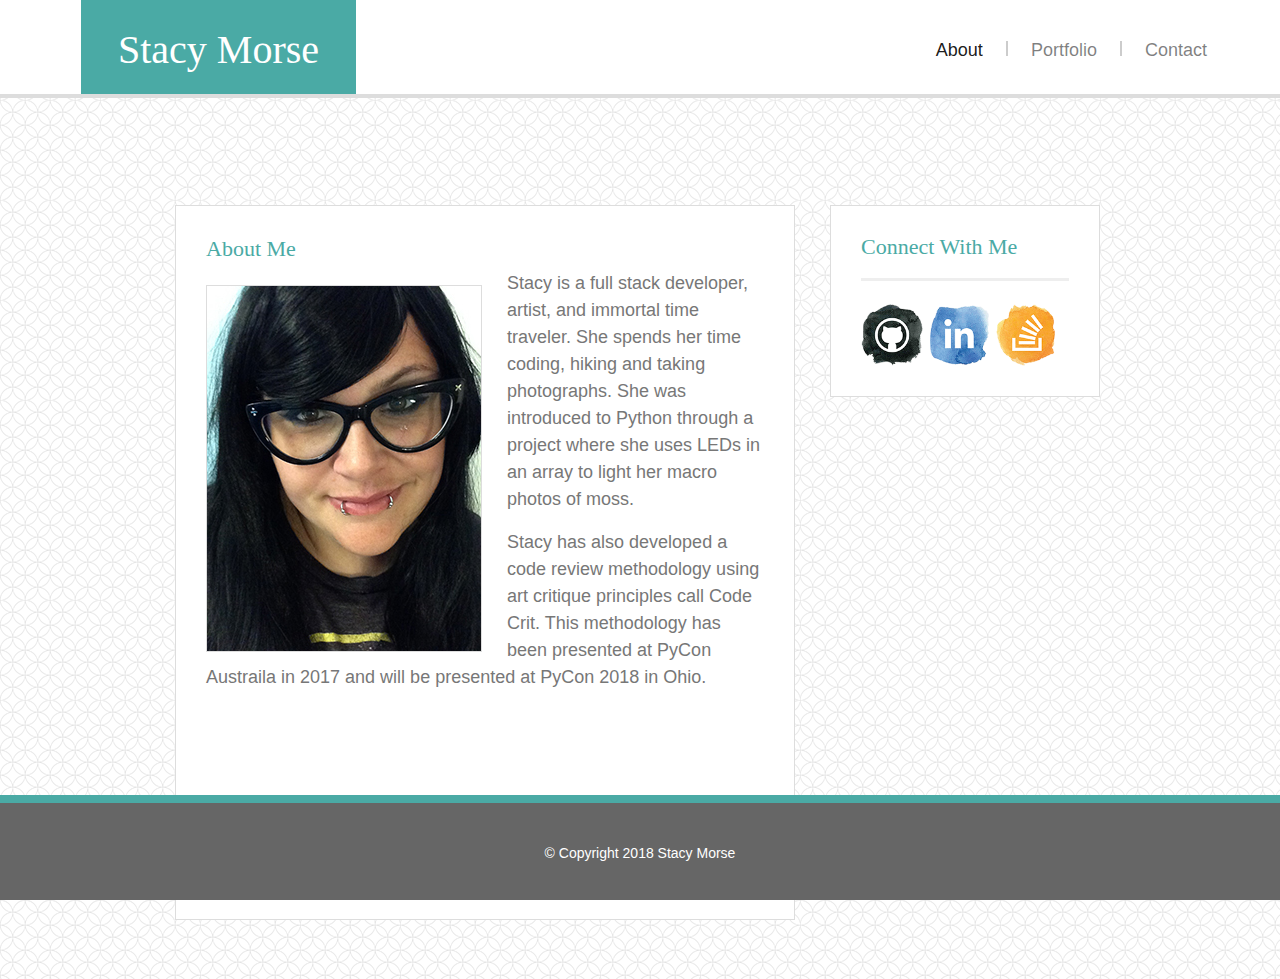
<file: index.html>
<!-- Demo Layout for Bootstrap (with panels) -->
<!DOCTYPE html>
<html lang="en-us">

<head>

  <meta charset="UTF-8">
  <meta name="viewport" content="width=device-width, initial-scale=1, shrink-to-fit=no">

  <title>My First Website</title>

  <link rel="stylesheet" href="https://maxcdn.bootstrapcdn.com/bootstrap/4.0.0/css/bootstrap.min.css">
  <link rel="stylesheet" href="assets/css/style.css">

</head>

<body>

    <div class="container-fluid" id="top-header">
        <div class="row mx-auto" id="row-header">
            <nav class="navbar navbar-expand-lg navbar-light ">
                <a class="navbar-brand" id="my-name" href="#">Stacy Morse</a>
                <button class="navbar-toggler" type="button" data-toggle="collapse" data-target="#navbarNavAltMarkup" aria-controls="navbarNavAltMarkup" aria-expanded="false" aria-label="Toggle navigation">
                    <span class="navbar-toggler-icon"></span>
                </button>
                <div class="collapse navbar-collapse" id="navbarNavAltMarkup">
                    <div class="navbar-nav ml-auto">
                        <a class="nav-item nav-link active" href="index.html">About <span class="sr-only">(current)</span></a>
                        <span class="menu-vertical-bar"></span>
                        <a class="nav-item nav-link" href="portfolio.html">Portfolio</a>
                        <span class="menu-vertical-bar"></span>
                        <a class="nav-item nav-link" href="contact.html">Contact</a>
                    </div>
                </div>
            </nav>
        </div>
    </div>

    <div class="container" id="content-container">
        <div class="row py-4">
            <!-- spacer row for xs sm viewport    -->
            </div>
        <div class="row mx-auto py-4">
            <div class="col-md-8" id="content-area">
                <h2>About Me</h2>
    
                <img class="image-responsive" id="my-image" src="assets/images/me.jpg" alt="Stacy Morse">
    
                <p>
                    Stacy is a full stack developer, artist, and immortal time traveler.
                    She spends her time coding, hiking and taking photographs. She was introduced
                    to Python through a project where she uses LEDs in an array to light her
                    macro photos of moss.
                </p>
                <p>
                    Stacy has also developed a code review methodology using art critique principles
                    call Code Crit. This methodology has been presented at PyCon Austraila in 2017 and will be
                    presented at PyCon 2018 in Ohio.
                </p>
            </div>
            <div class="col-md-4" id="side-section">
                <h2>Connect With Me</h2>
    
                <a href="https://github.com/geekgirlbeta" target="_blank"><img src="assets/images/githubicon.png" alt="GitHub Link" class="img-fluid img-responsive social-media"></a>
                <a href="https://www.linkedin.com/in/stacy-morse-8aa86599/" target="_blank"><img src="assets/images/linkedinicon.png" alt="Stacy's Linkedin" class="img-fluid img-responsive social-media"></a>
                <a href="https://stackoverflow.com/users/7307770/stacym" target="_blank"><img src="assets/images/stackoverflowicon.png" alt="Stack Overflow" class="img-fluid img-responsive social-media"></a>
            </div>
        </div>    
    </div>

<div class="fixed-bottom">
    <footer class="footer">
            &copy; Copyright 2018 Stacy Morse 
    </footer>
</div>

 <script src="https://code.jquery.com/jquery-3.2.1.slim.min.js" integrity="sha384-KJ3o2DKtIkvYIK3UENzmM7KCkRr/rE9/Qpg6aAZGJwFDMVNA/GpGFF93hXpG5KkN" crossorigin="anonymous"></script>
    <script src="https://cdnjs.cloudflare.com/ajax/libs/popper.js/1.12.9/umd/popper.min.js" integrity="sha384-ApNbgh9B+Y1QKtv3Rn7W3mgPxhU9K/ScQsAP7hUibX39j7fakFPskvXusvfa0b4Q" crossorigin="anonymous"></script>
    <script src="https://maxcdn.bootstrapcdn.com/bootstrap/4.0.0/js/bootstrap.min.js" integrity="sha384-JZR6Spejh4U02d8jOt6vLEHfe/JQGiRRSQQxSfFWpi1MquVdAyjUar5+76PVCmYl" crossorigin="anonymous"></script>
  
    </body>

</html>
</file>
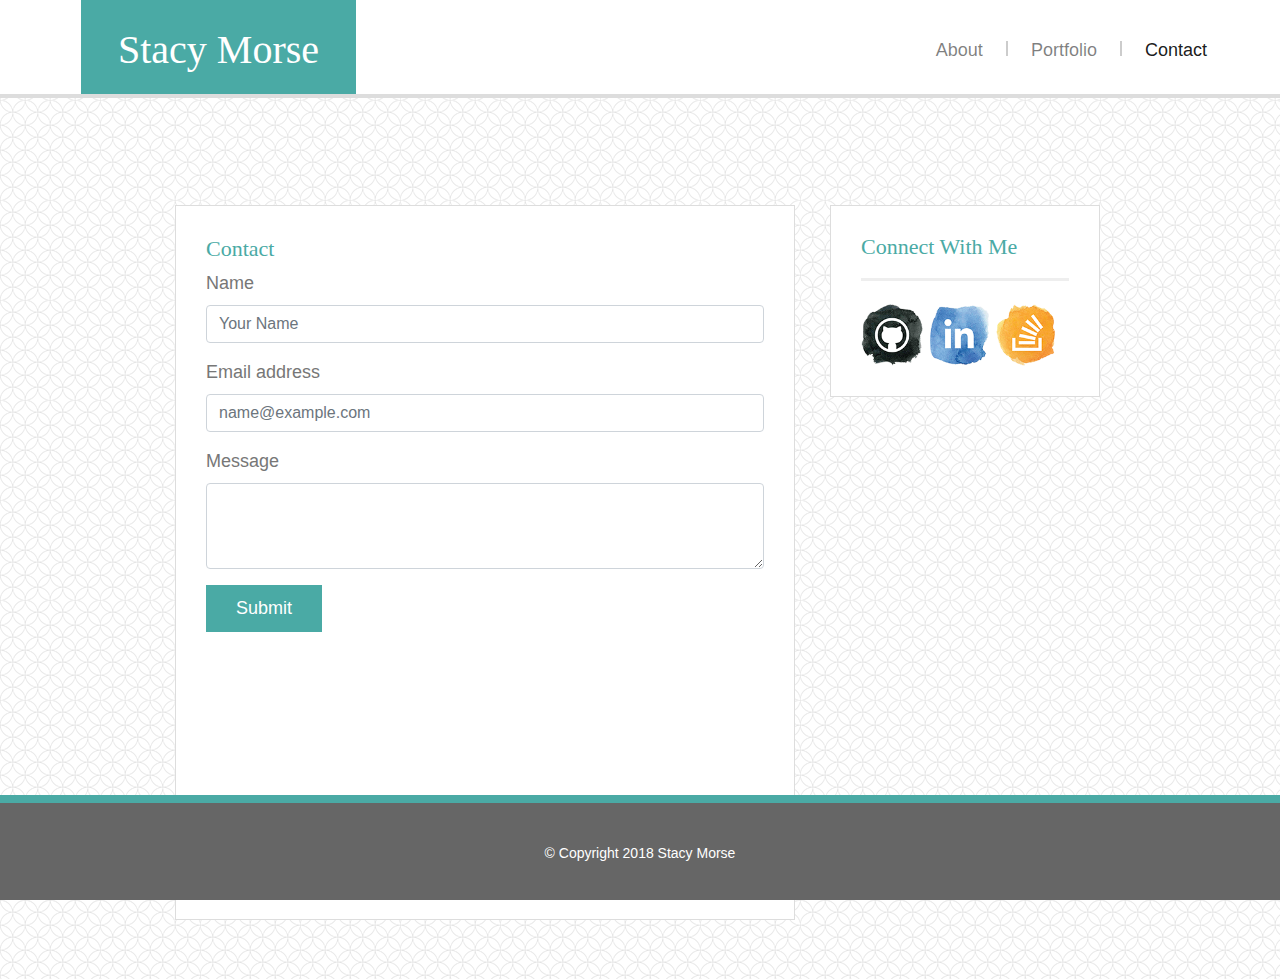
<file: contact.html>
<!-- Demo Layout for Bootstrap (with panels) -->
<!DOCTYPE html>
<html lang="en-us">

<head>

  <meta charset="UTF-8">
  <meta name="viewport" content="width=device-width, initial-scale=1, shrink-to-fit=no">

  <title>My First Website</title>

  <link rel="stylesheet" href="https://maxcdn.bootstrapcdn.com/bootstrap/4.0.0/css/bootstrap.min.css">
  <link rel="stylesheet" href="assets/css/style.css">

</head>

<body>

    <div class="container-fluid" id="top-header">
        <div class="row mx-auto" id="row-header">
            <nav class="navbar navbar-expand-lg navbar-light ">
                <a class="navbar-brand" id="my-name" href="#">Stacy Morse</a>
                <button class="navbar-toggler" type="button" data-toggle="collapse" data-target="#navbarNavAltMarkup" aria-controls="navbarNavAltMarkup" aria-expanded="false" aria-label="Toggle navigation">
                    <span class="navbar-toggler-icon"></span>
                </button>
                <div class="collapse navbar-collapse" id="navbarNavAltMarkup">
                    <div class="navbar-nav ml-auto">
                        <a class="nav-item nav-link" href="index.html">About <span class="sr-only">(current)</span></a>
                        <span class="menu-vertical-bar"></span>
                        <a class="nav-item nav-link" href="portfolio.html">Portfolio</a>
                        <span class="menu-vertical-bar"></span>
                        <a class="nav-item nav-link active" href="contact.html">Contact</a>
                    </div>
                </div>
            </nav>
        </div>
    </div>

    <div class="container" id="content-container">
        <div class="row py-4">
            <!-- spacer row for xs sm viewport    -->
            </div>
        <div class="row mx-auto py-4">
            <div class="col-md-8" id="content-area">
                <h2>Contact</h2>
    
                <form>
                        <div class="form-group">
                          <label for="exampleFormControlInput1">Name</label>
                          <input type="name" class="form-control" id="exampleFormControlInput1" placeholder="Your Name">
                        </div>
                        <div class="form-group">
                            <label for="exampleFormControlInput1">Email address</label>
                            <input type="email" class="form-control" id="exampleFormControlInput1" placeholder="name@example.com">
                        </div>
                        <div class="form-group">
                          <label for="exampleFormControlTextarea1">Message</label>
                          <textarea class="form-control" id="exampleFormControlTextarea1" rows="3"></textarea>
                        </div>
                        <div class="form-group">
                            <input type="submit" value="Submit">
                        </div>
                      </form>
            </div>
            <div class="col-md-4" id="side-section">
                <h2>Connect With Me</h2>
    
                <a href="https://github.com/geekgirlbeta" target="_blank"><img src="assets/images/githubicon.png" alt="GitHub Link" class="img-fluid img-responsive social-media"></a>
                <a href="https://www.linkedin.com/in/stacy-morse-8aa86599/" target="_blank"><img src="assets/images/linkedinicon.png" alt="Stacy's Linkedin" class="img-fluid img-responsive social-media"></a>
                <a href="https://stackoverflow.com/users/7307770/stacym" target="_blank"><img src="assets/images/stackoverflowicon.png" alt="Stack Overflow" class="img-fluid img-responsive social-media"></a>
            </div>
        </div>    
    </div>

<div class="fixed-bottom">
    <footer class="footer">
            &copy; Copyright 2018 Stacy Morse 
    </footer>
</div>

 <script src="https://code.jquery.com/jquery-3.2.1.slim.min.js" integrity="sha384-KJ3o2DKtIkvYIK3UENzmM7KCkRr/rE9/Qpg6aAZGJwFDMVNA/GpGFF93hXpG5KkN" crossorigin="anonymous"></script>
    <script src="https://cdnjs.cloudflare.com/ajax/libs/popper.js/1.12.9/umd/popper.min.js" integrity="sha384-ApNbgh9B+Y1QKtv3Rn7W3mgPxhU9K/ScQsAP7hUibX39j7fakFPskvXusvfa0b4Q" crossorigin="anonymous"></script>
    <script src="https://maxcdn.bootstrapcdn.com/bootstrap/4.0.0/js/bootstrap.min.js" integrity="sha384-JZR6Spejh4U02d8jOt6vLEHfe/JQGiRRSQQxSfFWpi1MquVdAyjUar5+76PVCmYl" crossorigin="anonymous"></script>
  
    </body>

</html>
</file>
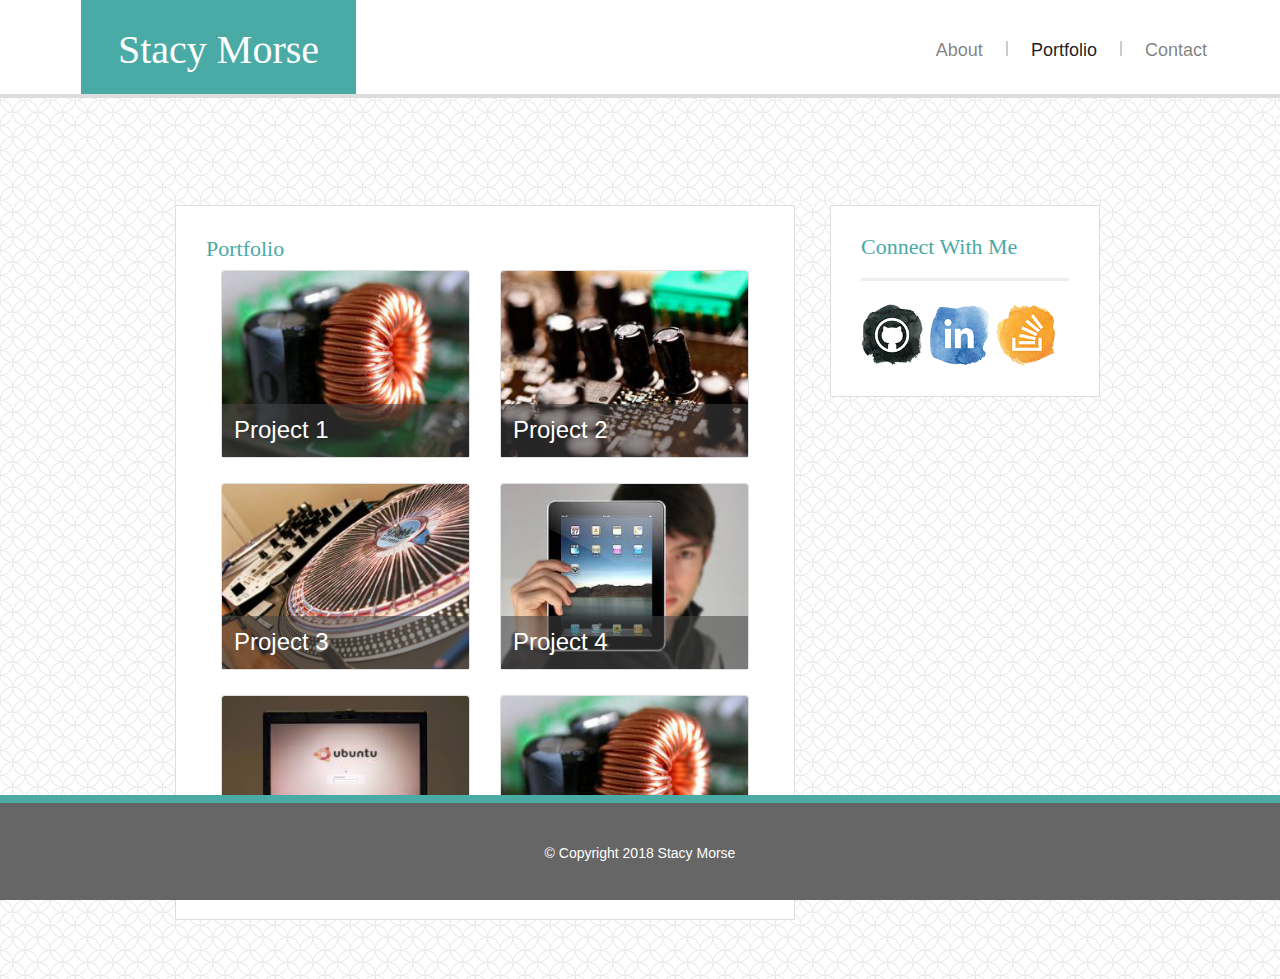
<file: portfolio.html>
<!-- Demo Layout for Bootstrap (with panels) -->
<!DOCTYPE html>
<html lang="en-us">

<head>

  <meta charset="UTF-8">
  <meta name="viewport" content="width=device-width, initial-scale=1, shrink-to-fit=no">

  <title>My First Website</title>

  <link rel="stylesheet" href="https://maxcdn.bootstrapcdn.com/bootstrap/4.0.0/css/bootstrap.min.css">
  <link rel="stylesheet" href="assets/css/style.css">

</head>

<body>

    <div class="container-fluid" id="top-header">
        <div class="row mx-auto" id="row-header">
            <nav class="navbar navbar-expand-lg navbar-light ">
                <a class="navbar-brand" id="my-name" href="#">Stacy Morse</a>
                <button class="navbar-toggler" type="button" data-toggle="collapse" data-target="#navbarNavAltMarkup" aria-controls="navbarNavAltMarkup" aria-expanded="false" aria-label="Toggle navigation">
                    <span class="navbar-toggler-icon"></span>
                </button>
                <div class="collapse navbar-collapse" id="navbarNavAltMarkup">
                    <div class="navbar-nav ml-auto">
                        <a class="nav-item nav-link" href="index.html">About <span class="sr-only">(current)</span></a>
                        <span class="menu-vertical-bar"></span>
                        <a class="nav-item nav-link active" href="portfolio.html">Portfolio</a>
                        <span class="menu-vertical-bar"></span>
                        <a class="nav-item nav-link" href="contact.html">Contact</a>
                    </div>
                </div>
            </nav>
        </div>
    </div>

    <div class="container" id="content-container">
        <div class="row py-4">
            <!-- spacer row for xs sm viewport    -->
            </div>
        <div class="row mx-auto py-4">
            <div class="col-md-8" id="content-area">
                <h2>Portfolio</h2>
                <div class="container">
                        <div class="row" id="card-r">
                            <div class="col-md-6">
                                <div class="card hover-card">
                                    <img class="card-img-top img-responsive" src="assets/images/portfolio1.jpg" alt="Card image cap" />
                                    <h4 class="top">Project 1</h4>
                                </div> 
                            </div>
                            <div  class="col-md-6">
                                <div class="card hover-card">
                                    <img class="card-img-top img-responsive" src="assets/images/portfolio2.jpg" alt="Card image cap" />
                                    <h4 class="top">Project 2</h4>
                                </div>
                            </div>
                        </div>
                        <div class="row" id="card-r">
                            <div class="col-md-6">
                                <div class="card hover-card">
                                    <img class="card-img-top img-responsive" src="assets/images/portfolio3.jpg" alt="Card image cap" />
                                    <h4 class="top">Project 3</h4>
                                </div> 
                            </div>
                            <div  class="col-md-6">
                                <div class="card hover-card">
                                    <img class="card-img-top img-responsive" src="assets/images/portfolio4.jpg" alt="Card image cap" />
                                    <h4 class="top">Project 4</h4>
                                </div>
                            </div>
                        </div>
                        <div class="row">
                            <div class="col-md-6">
                                <div class="card hover-card">
                                    <img class="card-img-top img-responsive" src="assets/images/portfolio5.jpg" alt="Card image cap" />
                                    <h4 class="top">Project 5</h4>
                                </div> 
                            </div>
                            <div  class="col-md-6">
                                <div class="card hover-card">
                                    <img class="card-img-top img-responsive" src="assets/images/portfolio1.jpg" alt="Card image cap" />
                                    <h4 class="top">Project 6</h4>
                                </div>
                            </div>
                        </div>
                    </div>
                </div>
            <div class="col-md-4" id="side-section">
                <h2>Connect With Me</h2>
    
                <a href="https://github.com/geekgirlbeta" target="_blank"><img src="assets/images/githubicon.png" alt="GitHub Link" class="img-fluid img-responsive social-media"></a>
                <a href="https://www.linkedin.com/in/stacy-morse-8aa86599/" target="_blank"><img src="assets/images/linkedinicon.png" alt="Stacy's Linkedin" class="img-fluid img-responsive social-media"></a>
                <a href="https://stackoverflow.com/users/7307770/stacym" target="_blank"><img src="assets/images/stackoverflowicon.png" alt="Stack Overflow" class="img-fluid img-responsive social-media"></a>
            </div>
           
    </div>

<div class="fixed-bottom">
    <footer class="footer">
            &copy; Copyright 2018 Stacy Morse 
    </footer>
</div>

 <script src="https://code.jquery.com/jquery-3.2.1.slim.min.js" integrity="sha384-KJ3o2DKtIkvYIK3UENzmM7KCkRr/rE9/Qpg6aAZGJwFDMVNA/GpGFF93hXpG5KkN" crossorigin="anonymous"></script>
    <script src="https://cdnjs.cloudflare.com/ajax/libs/popper.js/1.12.9/umd/popper.min.js" integrity="sha384-ApNbgh9B+Y1QKtv3Rn7W3mgPxhU9K/ScQsAP7hUibX39j7fakFPskvXusvfa0b4Q" crossorigin="anonymous"></script>
    <script src="https://maxcdn.bootstrapcdn.com/bootstrap/4.0.0/js/bootstrap.min.js" integrity="sha384-JZR6Spejh4U02d8jOt6vLEHfe/JQGiRRSQQxSfFWpi1MquVdAyjUar5+76PVCmYl" crossorigin="anonymous"></script>
  
    </body>

</html>
</file>
<file: assets/css/style.css>
html, body {
    height: 100%;
}

body {
	color: #777777;
	background-image: url("../images/spiration-light.png");
    border-color: #dddddd;
    font-size: 18px;
	font-family: 'Arial', 'Helvetica Neue', Helvetica, sans-serif;
}

* {
	box-sizing: border-box;
}

#top-header {
    background-color: #ffffff;
    border-bottom: #dddddd solid 4px;
    width: 100%;
}

.navbar-brand {
    width: 275px;
	height: 94px;
    background: #4aaaa5;
    color: #ffffff; 
    text-align: center;
    line-height: 90px;
    font-family: 'Georgia', Times, Times New Roman, serif;
    font-size: 40px;
    margin-bottom: 0;
    margin-left: 16px;
}

.container-fluid {
    padding-left: 0;
    padding-right: 0;
}



.navbar {
    padding: 0;
    width: 100%;
    margin-left: 65px;
    margin-right: 65px;
}

.nav-item {
    color: #777777;
    padding-right: 15px;
}

a#my-name:hover {
    color:#ffffff;
}

a.nav-item:hover {
    color: #777777;
}

a#my-name {
    color: #ffffff;
}

#navbarNavAltMarkup {
    text-align: center;
  }
#navbarNavAltMarkup > div {
    display: inline-block;
}
#navbarNavAltMarkup > div > a {
    display: inline;
}

h1, h2, h3 {
    font-family: 'Georgia', Times, Times New Roman, serif;
    color: #4aaaa5;
}

h2, h3 {
    font-size: 22px;
}

#my-image {
    border: 1px solid #dddddd;
    float: left;
    margin-top: 15px;
    margin-right: 25px;
}

#content-container {
    width: 960px;
    margin-top: 35px;
}


#content-area {
    background: #ffffff;
    padding: 30px;
    border: 1px solid #ddd;
    float: left;
    max-width: 650px;
    margin-bottom: 35px;
    margin-right: 35px;
}

#side-section {
    max-width: 270px;
    float: right;
    background: #ffffff;
    border: 1px solid #dddddd;
    padding: 30px;
    margin-bottom: 60%;
}

.social-media {
	width: 62px;
	height: 62px;
	margin-top: 8px;
	margin-right: 5px;
}

.social-media:last-child {
	margin-right: 0;
}

h3, #main-container h2, #side-section h2 {
	border-bottom: 3px solid #eeeeee;
	padding-bottom: 20px;
	margin-bottom: 15px;
	line-height: 22px;
}

#content p {
	padding-top: 18px;
}

footer {
    position: absolute;
    bottom: 0;
    width: 100%;
    height: 105px;
    line-height: 100px;
    background: #666666;
    text-align: center;
    font-size: 14px;
    border-top: 8px solid #4aaaa5;
    color: #ffffff;
}

.menu-vertical-bar {
    border-left: 2px solid #cccccc;
    margin-top: 10px;
    margin-left: 10px;
	margin-right: 10px;
    height: 15px;
    display: inline-block;
    }

.nav-link {
    font-size: 18px;
}

.container-fluid{
    max-width: 1920px;
  }
  
.no-pad{
padding:0;
margin:0;
}
.hover-card .top {
transition: 1s;
bottom: 0;
background: rgba(66, 66, 66, 0.56);
padding: 0.5em;
position: absolute;
left: 0;
text-align: left;
color: white;
width: 100%;
max-height: 100%;
}

.card:hover .top{
opacity: 1;
background: #4aaaa5;
}
.card:hover .read-more .fa{
color:white;
}
.hover-card h2,.hover-card,.hover-card h4 {
margin: 0;
}

#card-r {
    padding-bottom: 25px;
}

input[type=submit] {
background: #4aaaa5;
border: 0 none;
color: #fff;
font-size: 18px;
padding: 10px 30px;
cursor: pointer;
}
</file>
